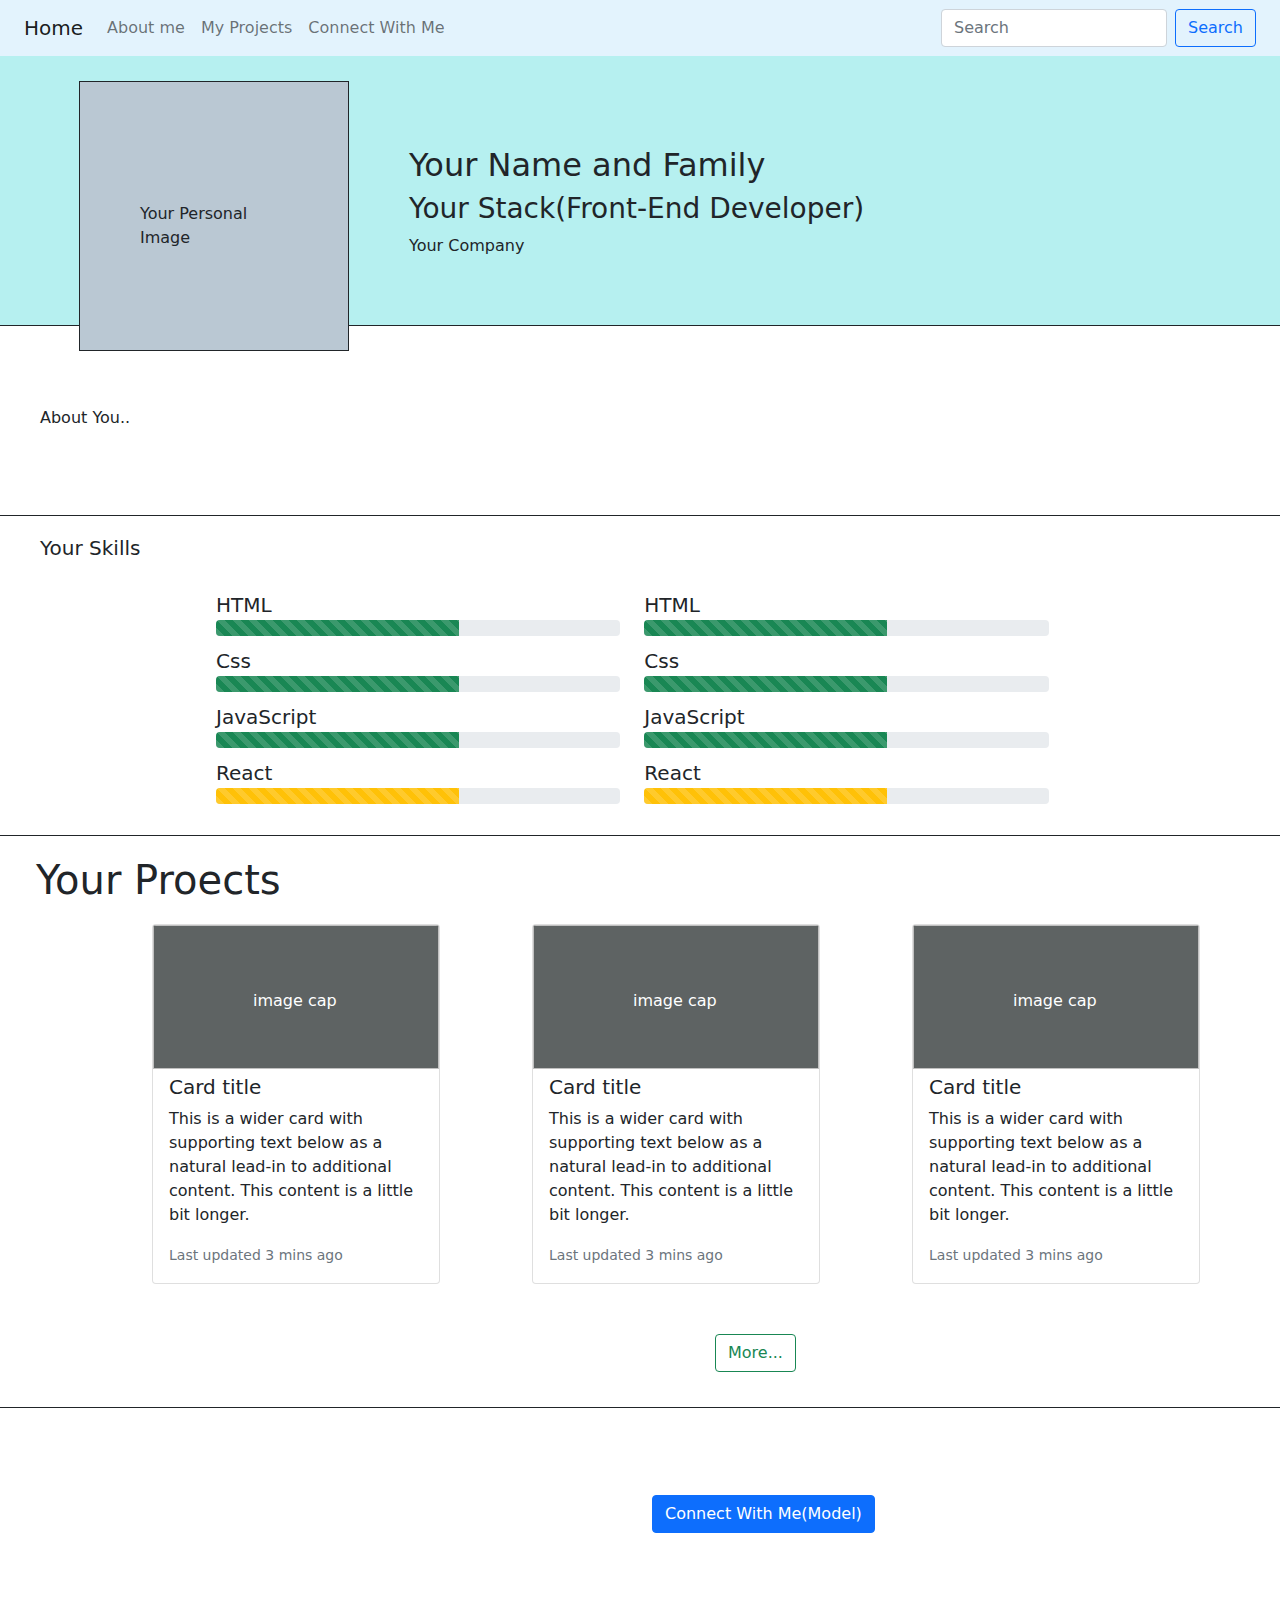
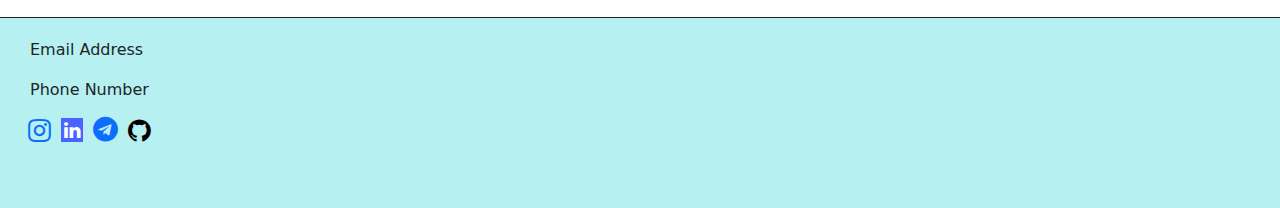
<file: Thursday/Q1/index.html>
<!DOCTYPE html>
<html lang="en">
<head>
    <meta charset="UTF-8">
    <meta http-equiv="X-UA-Compatible" content="IE=edge">
    <meta name="viewport" content="width=device-width, initial-scale=1.0">
    <link rel="stylesheet" href="https://cdnjs.cloudflare.com/ajax/libs/font-awesome/4.7.0/css/font-awesome.min.css">

    <link rel="stylesheet" href="style.css">
    <link rel="stylesheet" href="./css/bootstrap.min.css">
    <title>Document</title>
</head>
<body>
    <div class="row min-vh-100">
        <div class="nav-bar">
            <nav class="navbar navbar-expand-lg navbar-light">
                <div class="container-fluid">
                  <a class="navbar-brand" href="#">Home</a>
                  <button class="navbar-toggler" type="button" data-bs-toggle="collapse" data-bs-target="#navbarSupportedContent" aria-controls="navbarSupportedContent" aria-expanded="false" aria-label="Toggle navigation">
                    <span class="navbar-toggler-icon"></span>
                  </button>
                  <div class="collapse navbar-collapse" id="navbarSupportedContent">
                    <ul class="navbar-nav me-auto mb-2 mb-lg-0">
                      <li class="nav-item">
                        <a class="nav-link" href="#">About me</a>
                      </li>
                      <li class="nav-item">
                        <a class="nav-link" href="#">My Projects</a>
                      </li>
                      <li class="nav-item">
                        <a class="nav-link" href="#">Connect With Me</a></li>
                      </li>
                  
                    </ul>
                    <form class="d-flex">
                      <input class="form-control me-2" type="search" placeholder="Search" aria-label="Search">
                      <button class="btn btn-outline-primary" type="submit">Search</button>
                    </form>
                  </div>
                </div>
              </nav>
        </div>
        <div class="profile border-bottom border-dark">
              <div class="pro-img border border-dark">
                <p>Your Personal Image</p>
              </div>
              <div class="Text col">
                <div class="pro-text">
                  <h2>Your Name and Family</h2>
                  <h3>Your Stack(Front-End Developer)</h3>
                  <p>Your Company</p>
                </div> 
              </div>
        </div>
        <div class="about-you border-bottom border-dark">
          <div class="about col">About You..</div>
        </div>

        <div class="your-skills border-bottom border-dark">
          <h5>Your Skills</h5>
          <div class="row mx-5 mt-2">
            <div class="col-5">
              <div class="mar-pro">
                <span>HTML</span>
                <div class="progress pro">
                <div class="progress-bar progress-bar-striped bg-success" role="progressbar"  style="width: 60%" aria-valuenow="10" aria-valuemin="0" aria-valuemax="100"></div>
                </div>
              </div>
              
            <div class="mar-pro">
              <span>Css</span>
              <div class="progress pro">
                <div class="progress-bar progress-bar-striped bg-success" role="progressbar" style="width: 60%" aria-valuenow="10" aria-valuemin="0" aria-valuemax="100"></div>
                </div>
              </div>
            
            <div class="mar-pro">
              <span>JavaScript</span>
              <div class="progress pro">
                <div class="progress-bar progress-bar-striped bg-success" role="progressbar" style="width: 60%" aria-valuenow="10" aria-valuemin="0" aria-valuemax="100"></div>
              </div>
            </div>

             <div class="mar-pro">
              <span>React</span>
              <div class="progress pro">
                <div class="progress-bar progress-bar-striped bg-warning" role="progressbar" style="width: 60%" aria-valuenow="10" aria-valuemin="0" aria-valuemax="100"></div>
                </div>
            </div>
            
          </div>
          
          <div class="col-5">
            <div class="mar-pro">
              <span>HTML</span>
              <div class="progress pro">
              <div class="progress-bar progress-bar-striped bg-success" role="progressbar"  style="width: 60%" aria-valuenow="10" aria-valuemin="0" aria-valuemax="100"></div>
              </div>
              </div>

              <div class="mar-pro">
                <span>Css</span>
                <div class="progress pro">
                  <div class="progress-bar progress-bar-striped bg-success" role="progressbar" style="width: 60%" aria-valuenow="10" aria-valuemin="0" aria-valuemax="100"></div>
                </div>
              </div>

              <div class="mar-pro">
                <span>JavaScript</span>
                <div class="progress pro">
                  <div class="progress-bar progress-bar-striped bg-success" role="progressbar" style="width: 60%" aria-valuenow="10" aria-valuemin="0" aria-valuemax="100"></div>
                </div>
              </div>

               <div class="mar-pro">
                <span>React</span>
                <div class="progress pro">
                  <div class="progress-bar progress-bar-striped bg-warning" role="progressbar" style="width: 60%" aria-valuenow="10" aria-valuemin="0" aria-valuemax="100"></div>
                </div>
               </div>
          <div>
             
            </div>
          </div>
            
        </div>
</div>
      <div class="your-proects border-bottom border-dark">
        <h1 class="h1-Proects">Your Proects</h1>
      <div class="row Proects">
        <div class="col-4">
          <div class="card" style="width: 18rem;">
            <div class="cap"><img class="card-img-top"><p class="img-cap">image cap</p></div>
            <div class="card-body">
              <h5 class="card-title">Card title</h5>
              <p class="card-text">This is a wider card with supporting text below as a natural lead-in to additional content. This content is a little bit longer.</p>
              <p class="card-text"><small class="text-muted">Last updated 3 mins ago</small></p>
            </div>
          </div>
        </div>

        <div class="col-4">
          <div class="card" style="width: 18rem;">
            <div class="cap"><img class="card-img-top"><p class="img-cap">image cap</p></div>
            <div class="card-body">
              <h5 class="card-title">Card title</h5>
              <p class="card-text">This is a wider card with supporting text below as a natural lead-in to additional content. This content is a little bit longer.</p>
              <p class="card-text"><small class="text-muted">Last updated 3 mins ago</small></p>
            </div>
          </div>
        </div>

        <div class="col-4">
          <div class="card" style="width: 18rem;">
              <div class="cap"><img class="card-img-top"><p class="img-cap">image cap</p></div>
            <div class="card-body">
              <h5 class="card-title">Card title</h5>
              <p class="card-text">This is a wider card with supporting text below as a natural lead-in to additional content. This content is a little bit longer.</p>
              <p class="card-text"><small class="text-muted">Last updated 3 mins ago</small></p>
            </div>
          </div>
        </div>
        <div> <button type="button" class="btn btn-outline-success more">More...</button></div>
         
      </div>
    </div>   
        </div>
        <div class="col mt-5 border-bottom border-dark">
        <div class="connect ">
          <button type="button" class="btn btn-primary">Connect With Me(Model)</button>
        </div>
      </div>
      <div class="last-row">
        <div class="footer">
          <p>Email Address</p>
          <p>Phone Number</p>
          <div class="network d-flex w-100">
            <a href="#" class="rounded-circle d-flex" >
                <i class="fa fa-instagram"></i>
            </a>
            <a href="#" class="rounded-circle d-flex" >
                <i class="fa fa-linkedin"></i>
            </a>
            <a href="#" class="rounded-circle d-flex" >
                <i class="fa fa-telegram"></i>
            </a> 
            <a href="#" class="rounded-circle d-flex" >
              <i class="fa fa-github"></i>
          </a>                        
        </div>
        </div>
    </div>
  </div>  
</body>
</html>
</file>
<file: Thursday/Q1/style.css>
body {

    overflow-x: hidden;
}
.navbar{
    background-color: #e3f3fd;
}
.profile{
    background-color: #b6f0f0;
    height: 270px;
}
.pro-img{
    background-color: rgb(186,200,211);
    width: 270px;
    height: 270px;
    margin-left: 79px;
    margin-top: 25px;
    position: absolute;
}
.Text{
    flex: 1 0 0%;
    margin-left: 409px;
    margin-top: 39px;
}
.col {
    flex: 1 0 0%;
    margin-top: 0;
}
.pro-text{
    padding-top: 90px;
}
.pro-img p{
    margin: 120px 60px;
}
.about-you{
    height: 190px;

}
.about{
    margin-left: 40px;
    margin-top: 80px;
}
.your-skills{
    height: 320px;

}
/* .row .col{
    margin-top: 20px;
} */
.col > .row{
    margin-top: 20px;
}
.pro{
    margin-top: 0;
}
.mx-5 {
    margin-right: 10rem !important;
    margin-left: -7rem !important;
}
.mt-2 {
    margin-top: 0.5rem!important;
    padding-left: 156px;
}
.mar-pro{
    margin-top: 10px;
}
.your-skills h5 {
    margin: 20px 40px;
}
.mar-pro span{
    font-size: 20px;
}
.your-proects{
    height: 572px;
    margin-left: -12px;
}
.your-proects .Proects{
    margin-left: 152px;
}
.more{
    margin: 50px 563px;
}
.h1-Proects{
    margin: 20px 48px;
}
.card-img-top{
    width: 12rem;
    height: 9rem;
    background-color: rgb(94, 99, 99);
}
.connect{
    height: 122px;
    margin-left: 652px;
    margin-top: 87px;
}

.last-row{
    height: 190px;
    background-color: #b6f0f0;
}
.footer{
    margin: 0px 30px;
    padding-top: 20px;
}

.mx-5{
    margin-left: 20px;
}
.network{
    width: 1.5rem;
    height: 1.5rem;
    margin: 0 -0.75rem;
    text-decoration: none;
    color: #000;
}
.fa-telegram{
    font-size: 1.55rem;
    
}
.rounded-circle i{
    margin-left: 10px;
 
}
.fa-github{
    color: #000;
    font-size: 1.65rem;
}
.network a{
    text-decoration: none;
}
.fa-linkedin{
    padding: 3px;
    background-color:  rgb(74 100 255);
    color: white;
    font-size: 1.20rem;
}
.fa-instagram{
    font-size: 1.65rem;
}

.img-cap {
    margin-top: -80px;
    color: white;
    margin-left: 100px;
}
.card-body {
    flex: 1 1 auto;
    padding: 1rem 1rem;
    margin-top: 30px;
}
</file>
